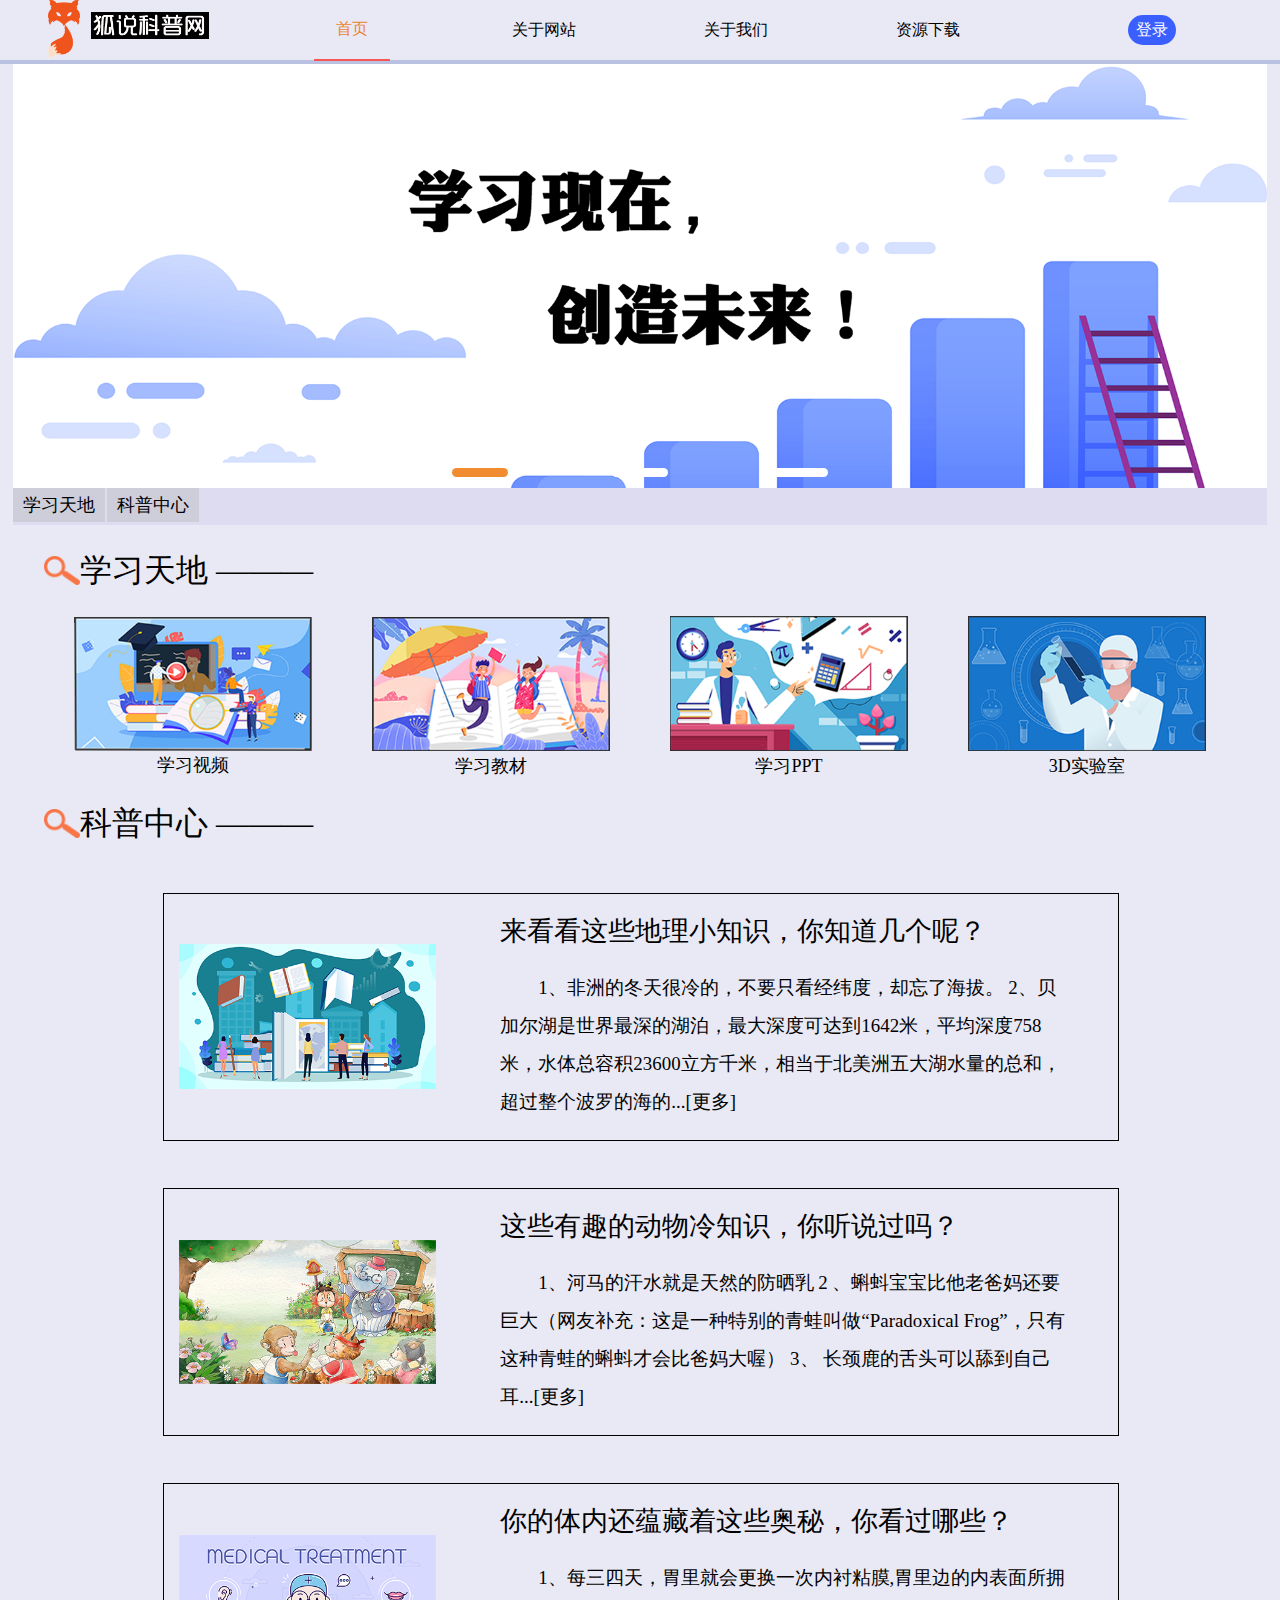
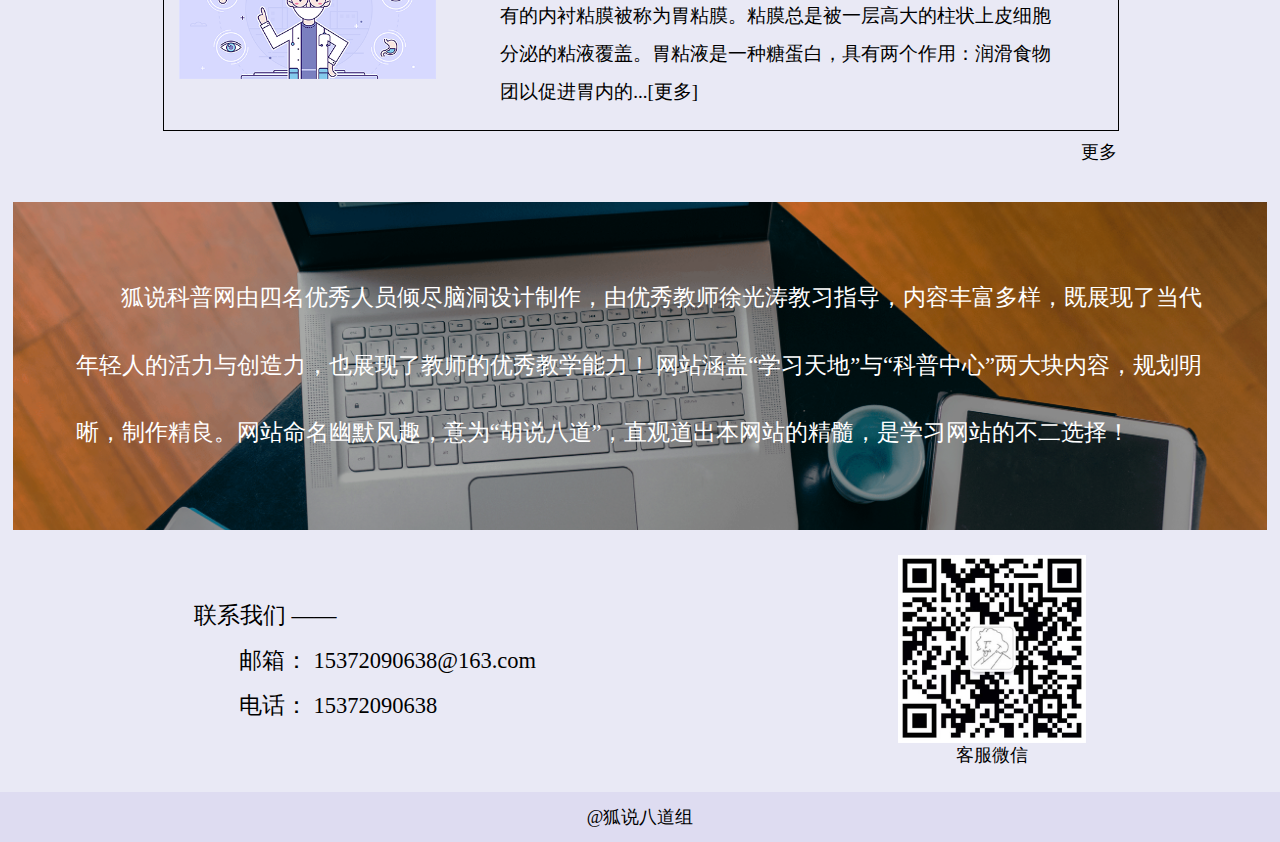
<file: index.html>
<!DOCTYPE html>
<html lang="en">

<head>
    <meta charset="UTF-8">
    <meta name="viewport" content="width=device-width, initial-scale=1.0">
    <title>狐说科普网</title>
    <script src="lib/jquery.min.js"></script>
    <script src="lib/vue.js"></script>
    <link rel="stylesheet" href="src/css/default.css">
    <link rel="stylesheet" href="src/css/structure&banner.css">

    <style>
        .container {
            width: 400px;
            height: 300px;
            position: absolute;
            top: 50%;
            left: 50%;
            transform: translate(-50%, -50%);
            background-color: antiquewhite;
            z-index: 20;
        }

        #sign-area,
        #login-area {
            display: none;
        }
    </style>
</head>

<body>
    <nav class="nav">
        <div class="logo-area"></div>
        <div class="items-area">
            <div><a id="active-item">首页</a></div>
            <div><a>关于网站</a></div>
            <div><a>关于我们</a></div>
            <div><a>资源下载</a></div>
        </div>
        <div class="login-area">
            <button id="show-login">登录</button>
        </div>
    </nav>

    <main>
        <div class="container" id="login-area">
            <label>
                用户名：
                <input type="text" class="form-control" name="username" id="login-name" />
            </label>
            <label>
                密码：
                <input type="password" class="form-control" name="pwd" id="login-pwd" />
            </label>
            </br>
            <input type="button" value="登录" class="btn btn-primary" id="login" />
        </div>

        <div class="container" id="sign-area">
            <label>
                用户名：
                <input type="text" class="form-control" name="username" id="sign-name" />
            </label>
            <label>
                密码：
                <input type="password" class="form-control" name="pwd" id="sign-pwd" />
            </label>
            <label>
                确认密码：
                <input type="password" class="form-control" name="pwd" id="sign-repwd" />
            </label>
            </br>
            <input type="button" value="注册" class="btn btn-primary" id="sign" />
        </div>

        <div id="banner">
            <transition-group tag="ul" class="images-area" :name="direction">
                <li v-for="(list,index) in imagelist" :key="list.id" v-show="index===currentIndex"
                    @mouseenter="clearTimer" @mouseleave="startTimer">
                    <a :href="list.clickUrl">
                        <img id="banner-img" :src="list.image" :alt="list.desc" width="100%;">
                    </a>
                </li>
            </transition-group>
            <div class="select-dot">
                <ul>
                    <li v-for="(items,index) in imagelist" :key="index" @click='gotoimage(index), clearTimer()'
                        :class="['dot',{'Selected':currentIndex == index}]"></li>
                </ul>
            </div>
            <div class="sidebar sidebar-left" @click='gotoimage(preIndex), clearTimer()'>&lt;</div>
            <div class="sidebar sidebar-right" @click='gotoimage(nextIndex), clearTimer()'>&gt;</div>
        </div>

        <div class="select-module">
            <button>学习天地</button>
            <button>科普中心</button>
        </div>

        <div class="learn-area">
            <div class="title">
                <img src="assets/images/zoom-logo.png" alt="放大镜">
                学习天地 ———
            </div>

            <div class="learn-items">
                <div class="learn-item">
                    <img src="assets/images/bg-video.png" />
                    <p>学习视频</p>
                </div>
                <div class="learn-item">
                    <img src="assets/images/bg-book.png" />
                    <p>学习教材</p>
                </div>
                <div class="learn-item">
                    <img src="assets/images/bg-ppt.png" />
                    <p>学习PPT</p>
                </div>
                <div class="learn-item">
                    <img src="assets/images/bg-3d.png" />
                    <p>3D实验室</p>
                </div>
            </div>
        </div>

        <div class="science-area">
            <div class="title">
                <img src="assets/images/zoom-logo.png" alt="放大镜">
                科普中心 ———
            </div>

            <div class="science-items">
                <div class="science-item">
                    <div class="science-img">
                        <img src="assets/images/bg-geography.png" />
                    </div>
                    <div class="science-text">
                        <p>来看看这些地理小知识，你知道几个呢？</p>
                        <p> 1、非洲的冬天很冷的，不要只看经纬度，却忘了海拔。
                            2、贝加尔湖是世界最深的湖泊，最大深度可达到1642米，平均深度758米，水体总容积23600立方千米，相当于北美洲五大湖水量的总和，超过整个波罗的海的...<a>[更多]</a>
                        </p>
                    </div>
                </div>
                <div class="science-item">
                    <div class="science-img">
                        <img src="assets/images/bg-animal.png" />
                    </div>
                    <div class="science-text">
                        <p>这些有趣的动物冷知识，你听说过吗？</p>
                        <p>1、河马的汗水就是天然的防晒乳 2 、蝌蚪宝宝比他老爸妈还要巨大（网友补充：这是一种特别的青蛙叫做“Paradoxical Frog”，只有这种青蛙的蝌蚪才会比爸妈大喔） 3、
                            长颈鹿的舌头可以舔到自己耳...<a>[更多]</a></p>
                    </div>
                </div>
                <div class="science-item">
                    <div class="science-img">
                        <img src="assets/images/bg-body.png" />
                    </div>
                    <div class="science-text">
                        <p>你的体内还蕴藏着这些奥秘，你看过哪些？</p>
                        <p>1、每三四天，胃里就会更换一次内衬粘膜,胃里边的内表面所拥有的内衬粘膜被称为胃粘膜。粘膜总是被一层高大的柱状上皮细胞分泌的粘液覆盖。胃粘液是一种糖蛋白，具有两个作用：润滑食物团以促进胃内的...<a>[更多]</a>
                        </p>
                    </div>
                </div>
                <div class="science-more">
                    <a>更多</a>
                </div>
            </div>
        </div>

        <div class="info-area">
            <p>狐说科普网由四名优秀人员倾尽脑洞设计制作，由优秀教师徐光涛教习指导，内容丰富多样，既展现了当代年轻人的活力与创造力，也展现了教师的优秀教学能力！
                网站涵盖“学习天地”与“科普中心”两大块内容，规划明晰，制作精良。网站命名幽默风趣，意为“胡说八道”，直观道出本网站的精髓，是学习网站的不二选择！
            </p>
        </div>

        <div class="contact-area">
            <div class="contact-info">
                <p>联系我们 ——</p>
                <p>邮箱： 15372090638@163.com</p>
                <p>电话： 15372090638</p>
            </div>
            <div class="contact-img">
                <img src="assets/images/wechat-code.png" alt="客服微信" />
                <p>客服微信</p>
            </div>
        </div>
    </main>

    <footer>
        <p>@狐说八道组</p>
    </footer>
</body>

<script>
    $('#show-login').click(() => {
        $('#login-area').show()
        $('#sign-area').hide()
    })

    $('#login').click(() => {
        if ($(" #login-name").val() != '' && $(" #login-pwd ").val() != '') {
            $.ajax({
                type: 'POST',
                contentType: "application/json;charset=UTF-8",
                url: '/api/webusers/loginin',
                data: JSON.stringify({
                    username: $(" #login-name").val(),
                    password: $(" #login-pwd ").val()
                }),
                success: function (result) {
                    if (result.status == 200) {
                        alert('登录成功！')
                    }
                    else {
                        alert('用户名或密码错误')
                    }
                },
                error: function (err) {
                    alert('服务器未响应')
                }
            })
        }
    })

    $("#sign-name").on('blur', () => {
        if ($("#sign_name").val() != '') {
            $.ajax({
                type: 'POST',
                contentType: "application/json;charset=UTF-8",
                url: '/api/webusers/checkSignName',
                data: JSON.stringify({ username: $("#sign-name").val() }),
                success: function (result) {
                    if (result.status == 200) {
                        alert('用户名可用！')
                    }
                    else {
                        alert('用户名重复')
                    }
                },
                error: function (err) {
                    alert('服务器未响应')
                }
            })
        }
    })

    $('#sign').click(() => {
        if ($("#sign_name").val() != '' && $("#sign_pwd").val() != '' && $("#sign_repwd").val() != '') {
            if ($("#sign_pwd").val() != $("#sign_repwd").val()) {
                alert("“两次密码输入不一致")
            } else {
                $.ajax({
                    type: 'POST',
                    contentType: "application/json;charset=UTF-8",
                    url: '/api/webusers/sign',
                    data: JSON.stringify({
                        username: $("#sign-name").val(),
                        password: $("#sign-pwd").val(),
                        repassword: $("#sign-repwd").val()
                    }),
                    success: function (result) {
                        if (result.status == 200) {
                            alert("注册成功!")
                        }
                        else {
                            alert("注册失败")
                        }
                    },
                    error: function (err) {
                        alert("服务器未响应");
                    }
                })
            }
        }
    })
</script>

<script>
    var banner = new Vue({
        el: "#banner",
        data: {
            imagelist: [
                { id: 0,  clickUrl: "#", desc: "marqueen1", image: "assets/images/marquee1.png" },
                { id: 1, clickUrl: "#", desc: "marqueen2", image: "assets/images/marquee2.png" },
                { id: 2, clickUrl: "#", desc: "marqueen3", image: "assets/images/marquee3.png" },
            ],
            currentIndex: 0,
            timer: null,
            direction: "left",
        },
        methods: {
            autoswitch() {
                this.timer = setInterval(() => {
                    this.direction = "left";
                    this.gotoimage(this.nextIndex);
                }, 2000);
            },
            gotoimage(index) {
                if (index > this.currentIndex) {
                    this.direction = "left";
                } else {
                    this.direction = "right";
                }
                if (this.currentIndex == 0 && index == this.imagelist.length - 1) {
                    this.direction = "right";
                }
                if (this.currentIndex == this.imagelist.length - 1 && index == 0) {
                    this.direction = "left";
                }
                this.currentIndex = index;
            },
            clearTimer() {
                clearInterval(this.timer);
            },
            startTimer() {
                this.autoswitch();
            },
        },
        computed: {
            preIndex() {
                this.direction = "right";
                if (this.currentIndex == 0) {
                    return this.imagelist.length - 1;
                } else {
                    return this.currentIndex - 1;
                }
            },
            nextIndex() {
                this.direction = "left";
                if (this.currentIndex == this.imagelist.length - 1) {
                    return 0;
                } else {
                    return this.currentIndex + 1;
                }
            },
        },
        mounted: function () {
            this.autoswitch();
        },
    });

    $(window).resize(function () {
        let imgWidth = $('#banner-img').width()
        let imgHeight = imgWidth / 2.96
        $('#banner').css('height', imgHeight)
    })

    $(window).ready(() => {
        let imgWidth = $('#banner-img').width()
        let imgHeight = imgWidth / 2.96
        $('#banner').css('height', imgHeight)
    })
</script>

</html>
</file>
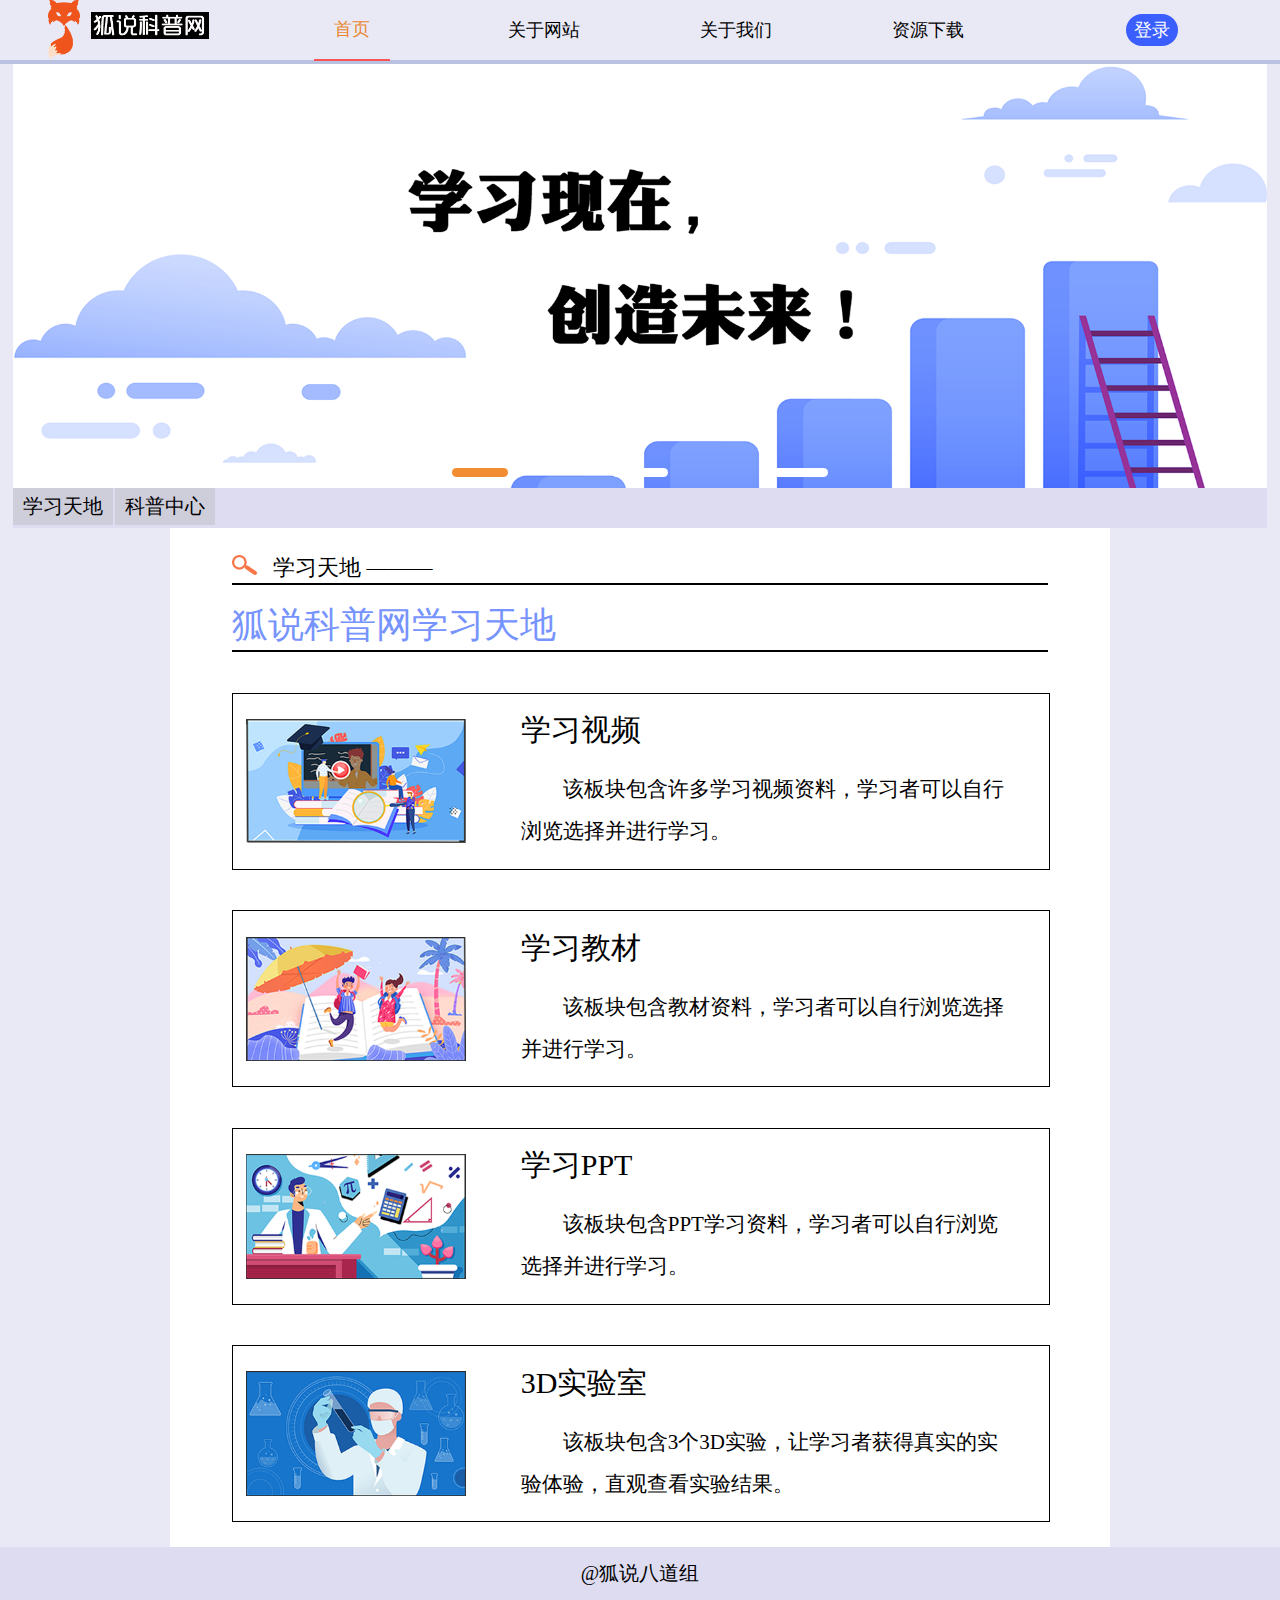
<file: learning.html>
<!DOCTYPE html>
<html lang="en">

<head>
    <meta charset="UTF-8">
    <meta name="viewport" content="width=device-width, initial-scale=1.0">
    <title>Learning</title>
    <script src="lib/jquery.min.js"></script>
    <script src="lib/vue.js"></script>

    <link rel="stylesheet" href="src/css/structure&banner.css">
    <link rel="stylesheet" href="src/css/learning.css">
</head>

<body>
    <nav class="nav">
        <div class="logo-area"></div>
        <div class="items-area">
            <div><a id="active-item">首页</a></div>
            <div><a>关于网站</a></div>
            <div><a>关于我们</a></div>
            <div><a>资源下载</a></div>
        </div>
        <div class="login-area">
            <button id="show-login">登录</button>
        </div>
    </nav>

    <main>
        <div id="banner">
            <transition-group tag="ul" class="images-area" :name="direction">
                <li v-for="(list,index) in imagelist" :key="list.id" v-show="index===currentIndex"
                    @mouseenter="clearTimer" @mouseleave="startTimer">
                    <a :href="list.clickUrl">
                        <img id="banner-img" :src="list.image" :alt="list.desc" width="100%;">
                    </a>
                </li>
            </transition-group>
            <div class="select-dot">
                <ul>
                    <li v-for="(items,index) in imagelist" :key="index" @click='gotoimage(index), clearTimer()'
                        :class="['dot',{'Selected':currentIndex == index}]"></li>
                </ul>
            </div>
            <div class="sidebar sidebar-left" @click='gotoimage(preIndex), clearTimer()'>&lt;</div>
            <div class="sidebar sidebar-right" @click='gotoimage(nextIndex), clearTimer()'>&gt;</div>
        </div>

        <div class="select-module">
            <button>学习天地</button>
            <button>科普中心</button>
        </div>

        <div class="learn-area">
            <div class="title">
                <div><img src="assets/images/zoom-logo.png" alt="放大镜"></div>
                <p>学习天地 ———</p>
            </div>
            <div class="sub-title">狐说科普网学习天地</div>
            <div class="learn-items">
                <div class="learn-item">
                    <div class="learn-img">
                        <img src="assets/images/bg-video.png" />
                    </div>
                    <div class="learn-text">
                        <p>学习视频</p>
                        <p>该板块包含许多学习视频资料，学习者可以自行浏览选择并进行学习。</p>
                    </div>
                </div>
                <div class="learn-item">
                    <div class="learn-img">
                        <img src="assets/images/bg-book.png" />
                    </div>
                    <div class="learn-text">
                        <p>学习教材</p>
                        <p>该板块包含教材资料，学习者可以自行浏览选择并进行学习。</p>
                    </div>
                </div>
                <div class="learn-item">
                    <div class="learn-img">
                        <img src="assets/images/bg-ppt.png" />
                    </div>
                    <div class="learn-text">
                        <p>学习PPT</p>
                        <p>该板块包含PPT学习资料，学习者可以自行浏览选择并进行学习。</p>
                    </div>
                </div>
                <div class="learn-item">
                    <div class="learn-img">
                        <img src="assets/images/bg-3d.png" />
                    </div>
                    <div class="learn-text">
                        <p>3D实验室</p>
                        <p>该板块包含3个3D实验，让学习者获得真实的实验体验，直观查看实验结果。</p>
                    </div>
                </div>
            </div>
        </div>
    </main>

    <footer>
        <p>@狐说八道组</p>
    </footer>

</body>

<script>
    var banner = new Vue({
        el: "#banner",
        data: {
            imagelist: [
                { id: 0, clickUrl: "#", desc: "marqueen1", image: "assets/images/marquee1.png" },
                { id: 1, clickUrl: "#", desc: "marqueen2", image: "assets/images/marquee2.png" },
                { id: 2, clickUrl: "#", desc: "marqueen3", image: "assets/images/marquee3.png" },
            ],
            currentIndex: 0,
            timer: null,
            direction: "left",
        },
        methods: {
            autoswitch() {
                this.timer = setInterval(() => {
                    this.direction = "left";
                    this.gotoimage(this.nextIndex);
                }, 2000);
            },
            gotoimage(index) {
                if (index > this.currentIndex) {
                    this.direction = "left";
                } else {
                    this.direction = "right";
                }
                if (this.currentIndex == 0 && index == this.imagelist.length - 1) {
                    this.direction = "right";
                }
                if (this.currentIndex == this.imagelist.length - 1 && index == 0) {
                    this.direction = "left";
                }
                this.currentIndex = index;
            },
            clearTimer() {
                clearInterval(this.timer);
            },
            startTimer() {
                this.autoswitch();
            },
        },
        computed: {
            preIndex() {
                this.direction = "right";
                if (this.currentIndex == 0) {
                    return this.imagelist.length - 1;
                } else {
                    return this.currentIndex - 1;
                }
            },
            nextIndex() {
                this.direction = "left";
                if (this.currentIndex == this.imagelist.length - 1) {
                    return 0;
                } else {
                    return this.currentIndex + 1;
                }
            },
        },
        mounted: function () {
            this.autoswitch();
        },
    });

    $(window).resize(function () {
        let imgWidth = $('#banner-img').width()
        let imgHeight = imgWidth / 2.96
        $('#banner').css('height', imgHeight)
    })

    $(window).ready(() => {
        let imgWidth = $('#banner-img').width()
        let imgHeight = imgWidth / 2.96
        $('#banner').css('height', imgHeight)
    })
</script>

</html>
</file>
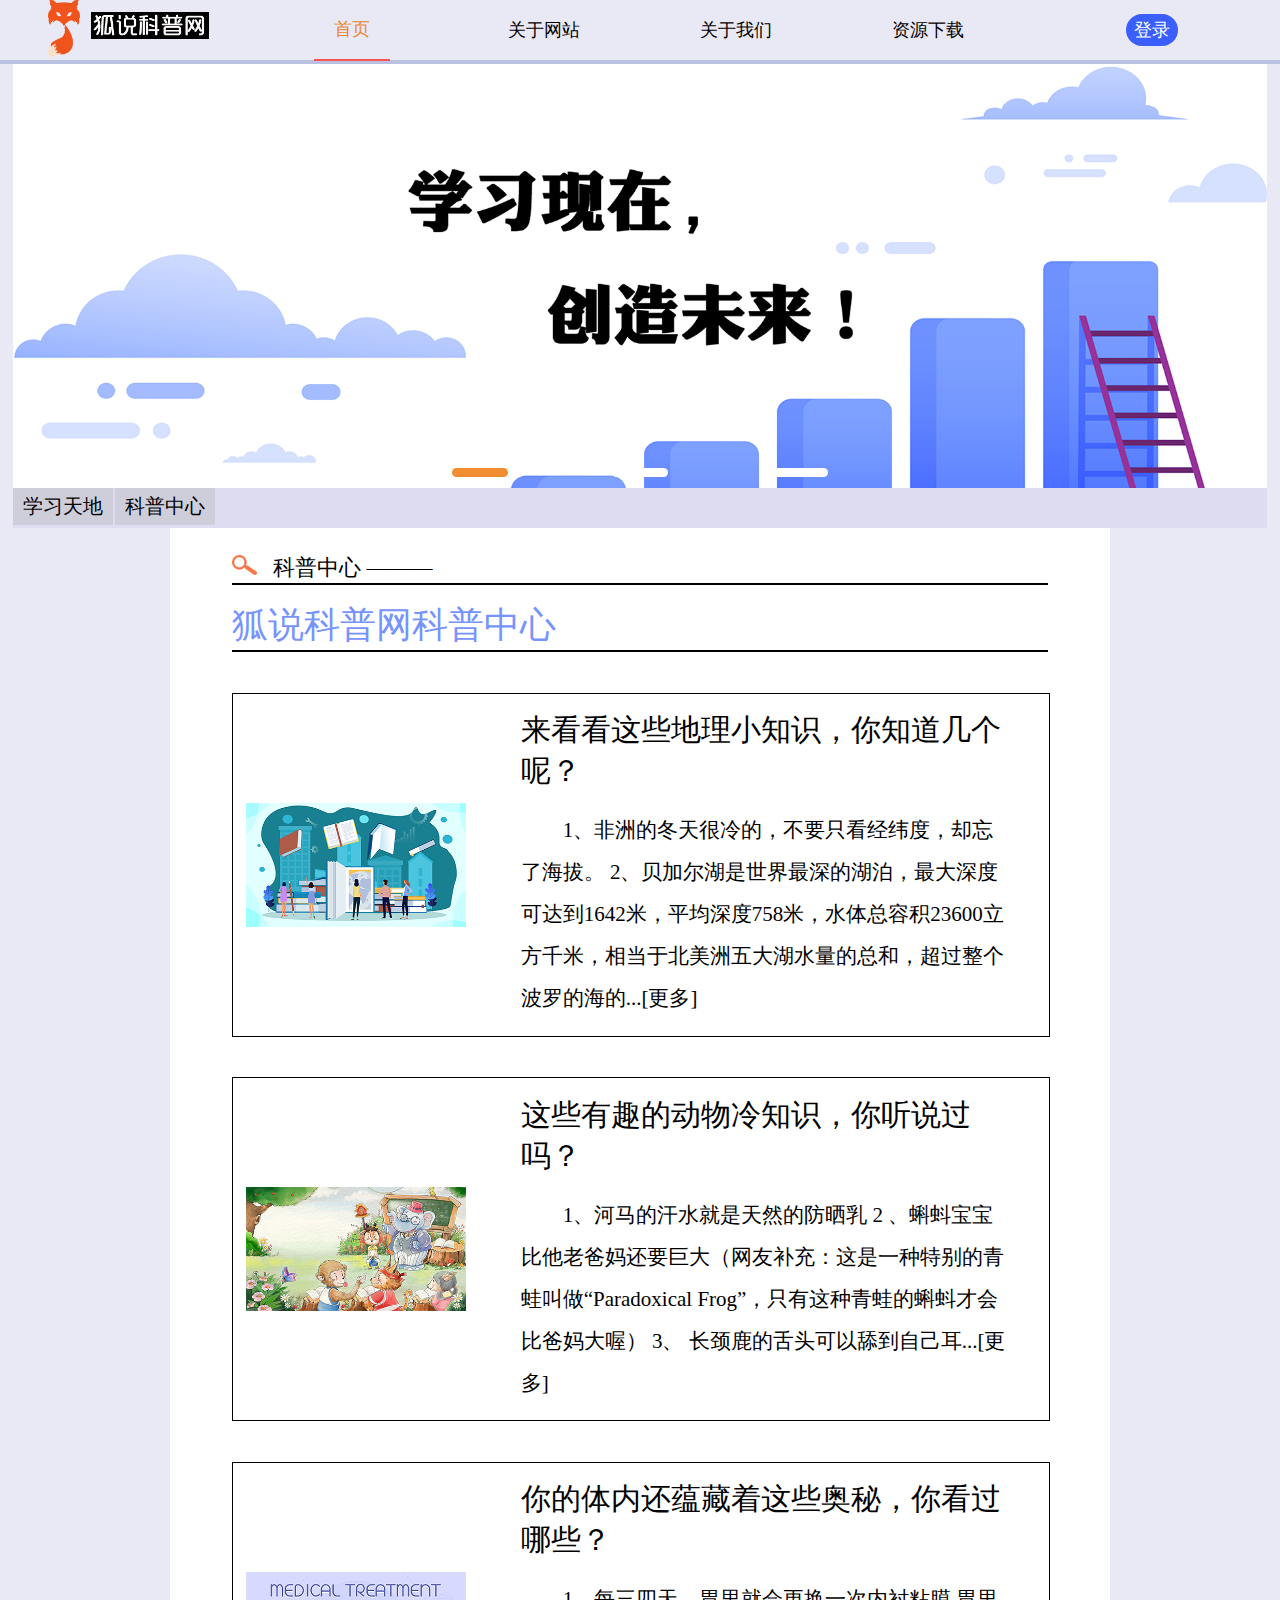
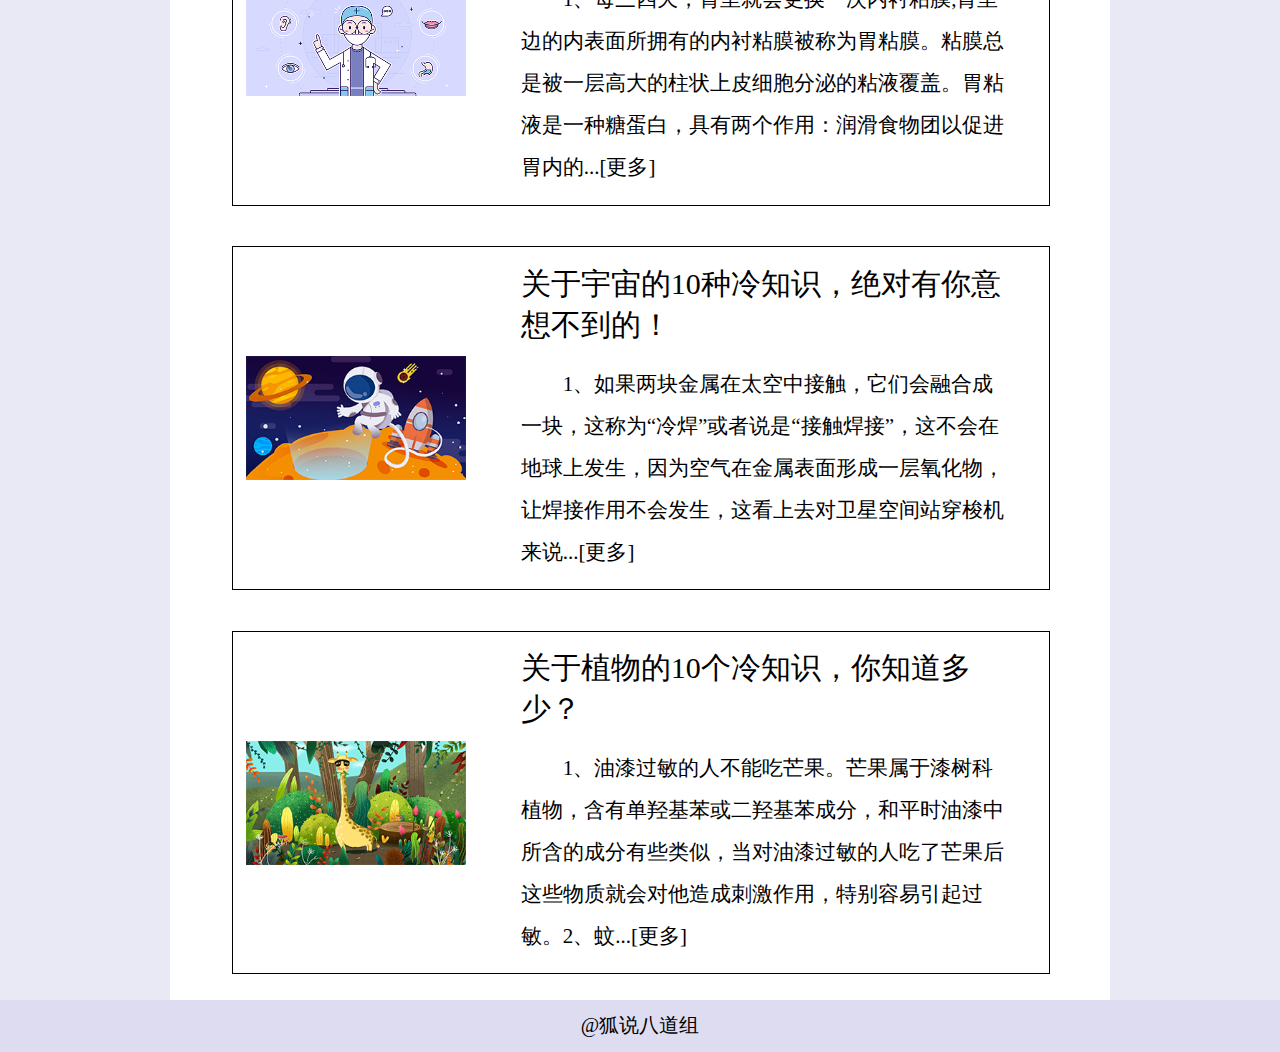
<file: science.html>
<!DOCTYPE html>
<html lang="en">

<head>
    <meta charset="UTF-8">
    <meta name="viewport" content="width=device-width, initial-scale=1.0">
    <title>Science</title>
    <script src="lib/jquery.min.js"></script>
    <script src="lib/vue.js"></script>

    <link rel="stylesheet" href="src/css/structure&banner.css">
    <link rel="stylesheet" href="src/css/science.css">
</head>

<body>
    <nav class="nav">
        <div class="logo-area"></div>
        <div class="items-area">
            <div><a id="active-item">首页</a></div>
            <div><a>关于网站</a></div>
            <div><a>关于我们</a></div>
            <div><a>资源下载</a></div>
        </div>
        <div class="login-area">
            <button id="show-login">登录</button>
        </div>
    </nav>

    <main>
        <div id="banner">
            <transition-group tag="ul" class="images-area" :name="direction">
                <li v-for="(list,index) in imagelist" :key="list.id" v-show="index===currentIndex"
                    @mouseenter="clearTimer" @mouseleave="startTimer">
                    <a :href="list.clickUrl">
                        <img id="banner-img" :src="list.image" :alt="list.desc" width="100%;">
                    </a>
                </li>
            </transition-group>
            <div class="select-dot">
                <ul>
                    <li v-for="(items,index) in imagelist" :key="index" @click='gotoimage(index), clearTimer()'
                        :class="['dot',{'Selected':currentIndex == index}]"></li>
                </ul>
            </div>
            <div class="sidebar sidebar-left" @click='gotoimage(preIndex), clearTimer()'>&lt;</div>
            <div class="sidebar sidebar-right" @click='gotoimage(nextIndex), clearTimer()'>&gt;</div>
        </div>

        <div class="select-module">
            <button>学习天地</button>
            <button>科普中心</button>
        </div>

        <div class="science-area">
            <div class="title">
                <div><img src="assets/images/zoom-logo.png" alt="放大镜"></div>
                <p>科普中心 ———</p>
            </div>
            <div class="sub-title">狐说科普网科普中心</div>
            <div class="science-items">
                <div class="science-item">
                    <div class="science-img">
                        <img src="assets/images/bg-geography.png" />
                    </div>
                    <div class="science-text">
                        <p>来看看这些地理小知识，你知道几个呢？</p>
                        <p> 1、非洲的冬天很冷的，不要只看经纬度，却忘了海拔。
                            2、贝加尔湖是世界最深的湖泊，最大深度可达到1642米，平均深度758米，水体总容积23600立方千米，相当于北美洲五大湖水量的总和，超过整个波罗的海的...<a>[更多]</a>
                        </p>
                    </div>
                </div>
                <div class="science-item">
                    <div class="science-img">
                        <img src="assets/images/bg-animal.png" />
                    </div>
                    <div class="science-text">
                        <p>这些有趣的动物冷知识，你听说过吗？</p>
                        <p>1、河马的汗水就是天然的防晒乳 2 、蝌蚪宝宝比他老爸妈还要巨大（网友补充：这是一种特别的青蛙叫做“Paradoxical Frog”，只有这种青蛙的蝌蚪才会比爸妈大喔） 3、
                            长颈鹿的舌头可以舔到自己耳...<a>[更多]</a></p>
                    </div>
                </div>
                <div class="science-item">
                    <div class="science-img">
                        <img src="assets/images/bg-body.png" />
                    </div>
                    <div class="science-text">
                        <p>你的体内还蕴藏着这些奥秘，你看过哪些？</p>
                        <p>1、每三四天，胃里就会更换一次内衬粘膜,胃里边的内表面所拥有的内衬粘膜被称为胃粘膜。粘膜总是被一层高大的柱状上皮细胞分泌的粘液覆盖。胃粘液是一种糖蛋白，具有两个作用：润滑食物团以促进胃内的...<a>[更多]</a>
                        </p>
                    </div>
                </div>
                <div class="science-item">
                    <div class="science-img">
                        <img src="assets/images/bg-space.png" />
                    </div>
                    <div class="science-text">
                        <p>关于宇宙的10种冷知识，绝对有你意想不到的！</p>
                        <p>1、如果两块金属在太空中接触，它们会融合成一块，这称为“冷焊”或者说是“接触焊接”，这不会在地球上发生，因为空气在金属表面形成一层氧化物，让焊接作用不会发生，这看上去对卫星空间站穿梭机来说...<a>[更多]</a>
                        </p>
                    </div>
                </div>
                <div class="science-item">
                    <div class="science-img">
                        <img src="assets/images/bg-plant.png" />
                    </div>
                    <div class="science-text">
                        <p>关于植物的10个冷知识，你知道多少？</p>
                        <p> 1、油漆过敏的人不能吃芒果。芒果属于漆树科植物，含有单羟基苯或二羟基苯成分，和平时油漆中所含的成分有些类似，当对油漆过敏的人吃了芒果后这些物质就会对他造成刺激作用，特别容易引起过敏。2、蚊...<a>[更多]</a>
                        </p>
                    </div>
                </div>
            </div>
        </div>
    </main>

    <footer>
        <p>@狐说八道组</p>
    </footer>

</body>

<script>
    var banner = new Vue({
        el: "#banner",
        data: {
            imagelist: [
                { id: 0, clickUrl: "#", desc: "marqueen1", image: "assets/images/marquee1.png" },
                { id: 1, clickUrl: "#", desc: "marqueen2", image: "assets/images/marquee2.png" },
                { id: 2, clickUrl: "#", desc: "marqueen3", image: "assets/images/marquee3.png" },
            ],
            currentIndex: 0,
            timer: null,
            direction: "left",
        },
        methods: {
            autoswitch() {
                this.timer = setInterval(() => {
                    this.direction = "left";
                    this.gotoimage(this.nextIndex);
                }, 2000);
            },
            gotoimage(index) {
                if (index > this.currentIndex) {
                    this.direction = "left";
                } else {
                    this.direction = "right";
                }
                if (this.currentIndex == 0 && index == this.imagelist.length - 1) {
                    this.direction = "right";
                }
                if (this.currentIndex == this.imagelist.length - 1 && index == 0) {
                    this.direction = "left";
                }
                this.currentIndex = index;
            },
            clearTimer() {
                clearInterval(this.timer);
            },
            startTimer() {
                this.autoswitch();
            },
        },
        computed: {
            preIndex() {
                this.direction = "right";
                if (this.currentIndex == 0) {
                    return this.imagelist.length - 1;
                } else {
                    return this.currentIndex - 1;
                }
            },
            nextIndex() {
                this.direction = "left";
                if (this.currentIndex == this.imagelist.length - 1) {
                    return 0;
                } else {
                    return this.currentIndex + 1;
                }
            },
        },
        mounted: function () {
            this.autoswitch();
        },
    });

    $(window).resize(function () {
        let imgWidth = $('#banner-img').width()
        let imgHeight = imgWidth / 2.96
        $('#banner').css('height', imgHeight)
    })

    $(window).ready(() => {
        let imgWidth = $('#banner-img').width()
        let imgHeight = imgWidth / 2.96
        $('#banner').css('height', imgHeight)
    })
</script>

</html>
</file>
<file: src/css/default.css>
* {
  margin: 0;
  padding: 0;
}

html {
  font-size: 10px;
}

@media only screen and (max-width: 1280px) {
  html {
    font-size: 9px;
  }
}

@media only screen and (max-width: 1150px) {
  html {
    font-size: 8px;
  }
}

@media only screen and (max-width: 1024px) {
  html {
    font-size: 7px;
  }
}

@media only screen and (max-width: 900px) {
  html {
    font-size: 6px;
  }
}

@media only screen and (max-width: 770px) {
  html {
    font-size: 5px;
  }
}

@media only screen and (max-width: 700px) {
  html {
    font-size: 4px;
  }
}

@media only screen and (max-width: 580px) {
  html {
    font-size: 3px;
  }
}

body {
  background-color: #e9e9f5;
}

main {
  width: 98%;
  margin: auto;
}

.select-module {
  background-color: #dedcf1;
  width: 100%;
  margin: auto;
  padding-bottom: 3px;
}

.select-module button {
  outline: none;
  border: none;
  font-family: "SimHei";
  font-size: 2rem;
  background-color: #cecdda;
  cursor: pointer;
  padding: 5px 10px;
}

.learn-area {
  width: 95%;
  margin: auto;
}

.title {
  width: 30%;
  display: flex;
  justify-content: flex-start;
  align-items: center;
  font-size: 3.6rem;
  padding: 2% 0 0 0;
}

.title img {
  width: 10%;
}

.learn-items {
  display: flex;
  flex-wrap: wrap;
  justify-content: space-around;
  align-items: center;
  cursor: pointer;
  margin: 2% 0 0 0;
}

.learn-item {
  width: 20%;
  min-width: 230px;
  display: flex;
  justify-content: center;
  flex-wrap: wrap;
}

.learn-item p {
  text-align: center;
  padding-top: 1%;
  font-size: 2rem;
}

.learn-item img {
  width: 100%;
  transition: all ease-in 400ms;
}

.learn-item img:hover {
  box-shadow: 0px 0px 15px #888888;
  transform: scale(1.02);
}

.science-area {
  width: 95%;
  margin: auto;
}

.science-items {
  width: 80%;
  margin: auto;
}

.science-item {
  width: 100%;
  margin: auto;
  display: flex;
  justify-content: center;
  cursor: pointer;
  border: 1px solid;
  padding: 2% 0;
  margin-top: 5%;
}

.science-item {
  transition: all ease-in 400ms;
}

.science-item:hover {
  box-shadow: 0px 0px 15px #888888;
  transform: scale(1.02);
}

.science-img {
  width: 30%;
  display: flex;
  justify-content: center;
  align-items: center;
}

.science-img img {
  width: 90%;
}

.science-text {
  width: 70%;
}

.science-text p:nth-child(1) {
  width: 85%;
  margin: auto;
  font-size: 3rem;
}

.science-text p:nth-child(2) {
  width: 85%;
  margin: auto;
  text-indent: 2em;
  font-size: 2.1rem;
  margin-top: 3%;
  line-height: 200%;
}

.science-more {
  display: flex;
  justify-content: flex-end;
  margin-top: 1%;
  font-size: 2rem;
}

.info-area {
  background: url("../../assets/images/about1.png");
  background-position: center center;
  background-repeat: no-repeat;
  background-size: cover;
  width: 100%;
  margin: auto;
  margin-top: 3%;
}

.info-area p {
  font-size: 2.5rem;
  padding: 5%;
  color: white;
  text-indent: 2em;
  line-height: 300%;
}

.contact-area {
  width: 100%;
  margin: 2% auto;
  display: flex;
  flex-wrap: wrap;
  justify-content: space-around;
  align-items: center;
}

.contact-info p {
  font-size: 2.5rem;
  line-height: 200%;
}

.contact-info p:nth-child(2),
.contact-info p:nth-child(3) {
  text-indent: 2em;
}

.contact-img {
  width: 15%;
  min-width: 80px;
  display: flex;
  flex-wrap: wrap;
  justify-content: center;
}

.contact-img img {
  width: 100%;
}

.contact-img p {
  text-align: center;
  font-size: 2rem;
}
</file>
<file: src/css/structure&banner.css>
.nav {
  position: sticky;
  width: 100%;
  display: flex;
  height: 60px;
  background-color: #e9e9f5;
  border-bottom: #bac2e1 solid 4px;
}

.nav .logo-area {
  background: url(../../assets/images/logo.png);
  background-repeat: no-repeat;
  background-position: center center;
  background-size: contain;
  display: flex;
  width: 20%;
}

#active-item {
  color: #e9862e;
  border-bottom: #f85656 solid 2px;
}

.items-area {
  display: flex;
  width: 60%;
  justify-content: center;
  height: 100%;
  align-items: center;
}

.items-area div {
  display: flex;
  width: 25%;
  justify-content: center;
  height: 100%;
  align-items: center;
}

.items-area a {
  width: 40%;
  height: 100%;
  font-size: 1.8rem;
  color: black;
  display: flex;
  text-align: center;
  align-items: center;
  justify-content: center;
  text-decoration: none;
}

.nav .items-area a:hover {
  color: #e9862e;
  border-bottom: #f85656 solid 3px;
  cursor: pointer;
}

.nav .login-area {
  display: flex;
  align-content: center;
  width: 20%;
  align-items: center;
  justify-content: center;
}

.nav .login-area button {
  font-size: 1.8rem;
  border: none;
  background-color: #3b5fff;
  color: white;
  border-radius: 20px;
  padding: 1.5% 3% 1.5% 3%;
  outline: none;
  cursor: pointer;
}

#banner {
  position: relative;
  width: 100%;
  height: 647px;
  overflow: hidden;
  margin: auto;
}

#banner .images-area {
  position: relative;
  width: 100%;
  height: 100%;
  margin: 0 auto;
}

.images-area li {
  position: absolute;
  width: 100%;
  height: 100%;
  margin: auto;
  list-style: none;
}

.images-area img {
  width: 100%;
  height: 100%;
  margin: auto;
}

#banner .select-dot {
  position: absolute;
  right: 0;
  bottom: 0;
  width: 100%;
  display: flex;
  justify-content: center;
}

.select-dot ul {
  display: flex;
  cursor: pointer;
  height: 30px;
  width: 30%;
  margin: 0 auto;
  justify-content: space-between;
  align-items: center;
}

.dot {
  width: 15%;
  height: 30%;
  font-size: 0;
  border-radius: 10px;
  background-color: #fff;
  cursor: pointer;
  list-style: none;
}

.left-enter-to {
  transition: all 1s ease;
  transform: translateX(0);
}

.left-leave-active {
  transition: all 1s ease;
  transform: translateX(-100%);
}

.left-enter {
  transform: translateX(100%);
}

.left-leave {
  transform: translateX(0);
}

.right-enter-to {
  transition: all 1s ease;
  transform: translateX(0);
}

.right-leave-active {
  transition: all 1s ease;
  transform: translateX(100%);
}

.right-enter {
  transform: translateX(-100%);
}

.right-leave {
  transform: translateX(0);
}

.sidebar {
  position: absolute;
  top: 50%;
  z-index: 20;
  transform: translate(0, -50%);
  width: 50px;
  height: 100%;
  font-family: simsun;
  font-weight: 1000;
  font-size: 5rem;
  color: #f85656;
  text-align: center;
  display: flex;
  cursor: pointer;
  justify-content: center;
  align-items: center;
  opacity: 0;
  transition: all 500ms;
}

.sidebar-left {
  left: 0;
}

.sidebar-left:hover {
  opacity: 0.6;
}

.sidebar-right {
  right: 0;
}

.sidebar-right:hover {
  opacity: 0.6;
}

.Selected {
  background-color: #f28c31;
}

footer {
  text-align: center;
  background-color: #dedcf1;
}

footer > p {
  font-size: 2rem;
  padding: 1%;
}
</file>
<file: src/css/learning.css>
* {
  margin: 0;
  padding: 0;
}

html {
  font-size: 10px;
}

body {
  background-color: #e9e9f5;
}

main {
  width: 98%;
  margin: auto;
}

.select-module {
  background-color: #dedcf1;
  width: 100%;
  margin: auto;
  padding-bottom: 3px;
}

.select-module button {
  outline: none;
  border: none;
  font-family: "SimHei";
  font-size: 2rem;
  background-color: #cecdda;
  cursor: pointer;
  padding: 5px 10px;
}

.learn-area {
  background-color: white;
  width: 65%;
  margin: auto;
  padding: 2% 5%;
}

.title {
  width: 100%;
  display: flex;
  justify-content: flex-start;
  align-items: baseline;
  font-size: 2.2rem;
  border-bottom: 2px solid;
}

.title > div {
  width: 3%;
}

.title > div > img {
  width: 100%;
}

.title p {
    margin-left: 2%;
}

.sub-title {
  color: #7794fe;
  font-size: 3.6rem;
  border-bottom: 2px solid black;
  padding-top: 2%;
}

.learn-items {
  width: 100%;
  margin: auto;
}

.learn-item {
  width: 100%;
  margin: auto;
  display: flex;
  justify-content: center;
  cursor: pointer;
  border: 1px solid;
  padding: 2% 0;
  margin-top: 5%;
}

.learn-item {
  transition: all ease-in 400ms;
}

.learn-item:hover {
  box-shadow: 0px 0px 15px #888888;
  transform: scale(1.02);
}

.learn-img {
  width: 30%;
  display: flex;
  justify-content: center;
  align-items: center;
}

.learn-img img {
  width: 90%;
}

.learn-text {
  width: 70%;
}

.learn-text p:nth-child(1) {
  width: 85%;
  margin: auto;
  font-size: 3rem;
}

.learn-text p:nth-child(2) {
  width: 85%;
  margin: auto;
  text-indent: 2em;
  font-size: 2.1rem;
  margin-top: 3%;
  line-height: 200%;
}
</file>
<file: src/css/science.css>
* {
  margin: 0;
  padding: 0;
}

html {
  font-size: 10px;
}

body {
  background-color: #e9e9f5;
}

main {
  width: 98%;
  margin: auto;
}

.select-module {
  background-color: #dedcf1;
  width: 100%;
  margin: auto;
  padding-bottom: 3px;
}

.select-module button {
  outline: none;
  border: none;
  font-family: "SimHei";
  font-size: 2rem;
  background-color: #cecdda;
  cursor: pointer;
  padding: 5px 10px;
}

.science-area {
  background-color: white;
  width: 65%;
  margin: auto;
  padding: 2% 5%;
}

.title {
  width: 100%;
  display: flex;
  justify-content: flex-start;
  align-items: baseline;
  font-size: 2.2rem;
  border-bottom: 2px solid;
}

.title > div {
  width: 3%;
}

.title > div > img {
  width: 100%;
}

.title p {
    margin-left: 2%;
}

.sub-title {
  color: #7794fe;
  font-size: 3.6rem;
  border-bottom: 2px solid black;
  padding-top: 2%;
}

.science-items {
  width: 100%;
  margin: auto;
}

.science-item {
  width: 100%;
  margin: auto;
  display: flex;
  justify-content: center;
  cursor: pointer;
  border: 1px solid;
  padding: 2% 0;
  margin-top: 5%;
}

.science-item {
  transition: all ease-in 400ms;
}

.science-item:hover {
  box-shadow: 0px 0px 15px #888888;
  transform: scale(1.02);
}

.science-img {
  width: 30%;
  display: flex;
  justify-content: center;
  align-items: center;
}

.science-img img {
  width: 90%;
}

.science-text {
  width: 70%;
}

.science-text p:nth-child(1) {
  width: 85%;
  margin: auto;
  font-size: 3rem;
}

.science-text p:nth-child(2) {
  width: 85%;
  margin: auto;
  text-indent: 2em;
  font-size: 2.1rem;
  margin-top: 3%;
  line-height: 200%;
}
</file>
